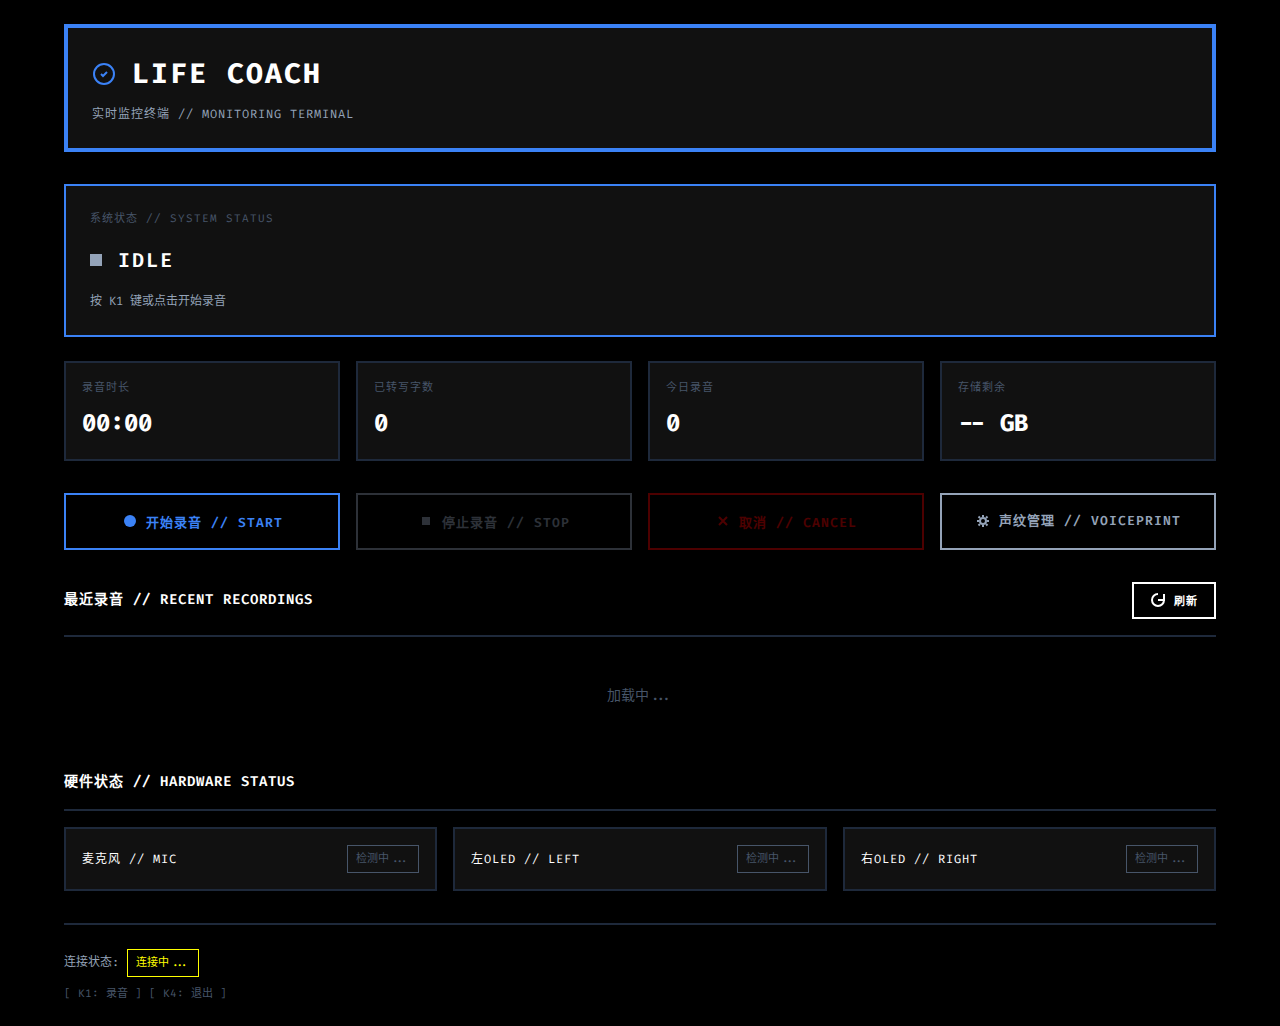
<file: static/index.html>
<!DOCTYPE html>
<html lang="zh-CN">
<head>
    <meta charset="UTF-8">
    <meta name="viewport" content="width=device-width, initial-scale=1.0">
    <title>Life Coach 监控面板</title>
    <link rel="preconnect" href="https://fonts.googleapis.com">
    <link rel="preconnect" href="https://fonts.gstatic.com" crossorigin>
    <link href="https://fonts.googleapis.com/css2?family=Fira+Code:wght@400;500;600;700&family=Fira+Sans:wght@300;400;500;600;700&display=swap" rel="stylesheet">
    <link rel="stylesheet" href="/static/style.css">
</head>
<body>
    <div class="container">
        <!-- Header -->
        <header class="header">
            <div class="header-content">
                <div class="header-title">
                    <svg class="header-icon" width="24" height="24" viewBox="0 0 24 24" fill="none" stroke="currentColor" stroke-width="2">
                        <circle cx="12" cy="12" r="10"></circle>
                        <path d="M9 12l2 2 4-4"></path>
                    </svg>
                    <h1 class="title">LIFE COACH</h1>
                </div>
                <p class="subtitle">实时监控终端 // MONITORING TERMINAL</p>
            </div>
        </header>

        <!-- Status Grid -->
        <section class="status-section">
            <div class="status-card main-status">
                <div class="card-label">系统状态 // SYSTEM STATUS</div>
                <div class="status-display">
                    <div id="status-icon" class="status-icon"></div>
                    <span id="status-text" class="status-text">IDLE</span>
                </div>
                <div id="status-detail" class="status-detail">按 K1 键或点击开始录音</div>
            </div>

            <div class="metrics-grid">
                <div class="metric-card">
                    <div class="metric-label">录音时长</div>
                    <div id="recording-duration" class="metric-value">00:00</div>
                </div>
                <div class="metric-card">
                    <div class="metric-label">已转写字数</div>
                    <div id="word-count" class="metric-value">0</div>
                </div>
                <div class="metric-card">
                    <div class="metric-label">今日录音</div>
                    <div id="today-count" class="metric-value">0</div>
                </div>
                <div class="metric-card">
                    <div class="metric-label">存储剩余</div>
                    <div id="storage-left" class="metric-value">-- GB</div>
                </div>
            </div>
        </section>

        <!-- Control Panel -->
        <section class="control-section">
            <button id="btn-start" class="btn btn-primary" onclick="startRecording()">
                <svg class="btn-icon" width="16" height="16" viewBox="0 0 16 16" fill="currentColor">
                    <circle cx="8" cy="8" r="6"></circle>
                </svg>
                <span>开始录音 // START</span>
            </button>
            <button id="btn-stop" class="btn btn-secondary" onclick="stopRecording()" disabled>
                <svg class="btn-icon" width="16" height="16" viewBox="0 0 16 16" fill="currentColor">
                    <rect x="4" y="4" width="8" height="8"></rect>
                </svg>
                <span>停止录音 // STOP</span>
            </button>
            <button id="btn-cancel" class="btn btn-danger" onclick="cancelRecording()" disabled>
                <svg class="btn-icon" width="16" height="16" viewBox="0 0 16 16" fill="none" stroke="currentColor" stroke-width="2">
                    <path d="M4 4l8 8M12 4l-8 8"></path>
                </svg>
                <span>取消 // CANCEL</span>
            </button>
            <a href="/static/voiceprint.html" class="btn btn-secondary" style="display: inline-flex; align-items: center; text-decoration: none;">
                <svg class="btn-icon" width="16" height="16" viewBox="0 0 16 16" fill="none" stroke="currentColor" stroke-width="2">
                    <circle cx="8" cy="8" r="3"></circle>
                    <path d="M8 2v2M8 12v2M2 8h2M12 8h2M3.5 3.5l1.5 1.5M11 11l1.5 1.5M12.5 3.5L11 5M5 11L3.5 12.5"></path>
                </svg>
                <span>声纹管理 // VOICEPRINT</span>
            </a>
        </section>

        <!-- Progress Bar -->
        <section id="progress-section" class="progress-section" style="display: none;">
            <div class="progress-container">
                <div class="progress-label">转写进度 // TRANSCRIPTION</div>
                <div class="progress-bar-wrapper">
                    <div id="progress-bar" class="progress-bar"></div>
                </div>
                <div id="progress-text" class="progress-text">0%</div>
                <div id="transcribe-content" class="transcribe-content"></div>
            </div>
        </section>

        <!-- Recordings List -->
        <section class="recordings-section">
            <div class="section-header">
                <h2 class="section-title">最近录音 // RECENT RECORDINGS</h2>
                <button class="btn btn-small" onclick="refreshRecordings()">
                    <svg width="16" height="16" viewBox="0 0 16 16" fill="none" stroke="currentColor" stroke-width="2">
                        <path d="M14 8A6 6 0 1 1 8 2"></path>
                        <path d="M14 2v6h-6"></path>
                    </svg>
                    刷新
                </button>
            </div>
            <div id="recordings-list" class="recordings-list">
                <div class="loading">加载中...</div>
            </div>
        </section>

        <!-- Hardware Status -->
        <section class="hardware-section">
            <h3 class="section-title">硬件状态 // HARDWARE STATUS</h3>
            <div class="hardware-grid">
                <div class="hardware-item">
                    <span class="hw-label">麦克风 // MIC</span>
                    <span id="hw-mic" class="hw-status">检测中...</span>
                </div>
                <div class="hardware-item">
                    <span class="hw-label">左OLED // LEFT</span>
                    <span id="hw-oled-left" class="hw-status">检测中...</span>
                </div>
                <div class="hardware-item">
                    <span class="hw-label">右OLED // RIGHT</span>
                    <span id="hw-oled-right" class="hw-status">检测中...</span>
                </div>
            </div>
        </section>

        <!-- Footer -->
        <footer class="footer">
            <div class="footer-status">
                <span class="footer-label">连接状态:</span>
                <span id="ws-status" class="ws-status connecting">连接中...</span>
            </div>
            <p class="footer-note">[ K1: 录音 ] [ K4: 退出 ]</p>
        </footer>
    </div>

    <!-- Modal for messages -->
    <div id="messageModal" class="modal">
        <div class="modal-content">
            <span class="modal-close" onclick="closeModal()">&times;</span>
            <div id="modalTitle" class="modal-title"></div>
            <div id="modalBody" class="modal-body"></div>
            <div class="modal-footer">
                <button class="btn btn-primary" onclick="closeModal()">确定</button>
            </div>
        </div>
    </div>

    <script src="https://cdn.socket.io/4.5.4/socket.io.min.js"></script>
    <script src="/static/app.js"></script>
</body>
</html>
</file>
<file: static/style.css>
/* ===== INDUSTRIAL BRUTALISM DESIGN SYSTEM ===== */
/* Typography: Fira Code + Fira Sans */
/* Colors: Dark OLED + High Contrast */
/* Style: Raw, Unpolished, Grid-Based */

:root {
    /* Colors - Dark Mode OLED */
    --bg-primary: #000000;
    --bg-secondary: #0a0a0a;
    --bg-card: #111111;
    --border-primary: #3B82F6;
    --border-secondary: #1e293b;
    --text-primary: #ffffff;
    --text-secondary: #94a3b8;
    --text-muted: #475569;
    --accent-primary: #3B82F6;
    --accent-secondary: #60A5FA;
    --accent-danger: #FF0000;
    --accent-success: #00FF00;
    --accent-warning: #FFFF00;
    
    /* Typography */
    --font-code: 'Fira Code', monospace;
    --font-sans: 'Fira Sans', sans-serif;
    
    /* Spacing */
    --spacing-xs: 4px;
    --spacing-sm: 8px;
    --spacing-md: 16px;
    --spacing-lg: 24px;
    --spacing-xl: 32px;
    
    /* Borders */
    --border-width: 2px;
    --border-width-thick: 4px;
}

/* ===== RESET & BASE ===== */
* {
    margin: 0;
    padding: 0;
    box-sizing: border-box;
}

body {
    font-family: var(--font-sans);
    background: var(--bg-primary);
    color: var(--text-primary);
    line-height: 1.6;
    font-size: 14px;
    -webkit-font-smoothing: antialiased;
    min-height: 100vh;
}

/* ===== LAYOUT ===== */
.container {
    max-width: 1200px;
    margin: 0 auto;
    padding: var(--spacing-lg);
}

/* ===== HEADER ===== */
.header {
    border: var(--border-width-thick) solid var(--border-primary);
    background: var(--bg-card);
    padding: var(--spacing-lg);
    margin-bottom: var(--spacing-xl);
}

.header-content {
    display: flex;
    flex-direction: column;
    gap: var(--spacing-sm);
}

.header-title {
    display: flex;
    align-items: center;
    gap: var(--spacing-md);
}

.header-icon {
    color: var(--accent-primary);
    flex-shrink: 0;
}

.title {
    font-family: var(--font-code);
    font-size: 28px;
    font-weight: 700;
    letter-spacing: 2px;
    text-transform: uppercase;
}

.subtitle {
    font-family: var(--font-code);
    font-size: 12px;
    color: var(--text-secondary);
    letter-spacing: 1px;
    text-transform: uppercase;
}

/* ===== STATUS SECTION ===== */
.status-section {
    display: grid;
    gap: var(--spacing-lg);
    margin-bottom: var(--spacing-xl);
}

.main-status {
    border: var(--border-width) solid var(--border-primary);
    background: var(--bg-card);
    padding: var(--spacing-lg);
}

.card-label {
    font-family: var(--font-code);
    font-size: 11px;
    color: var(--text-muted);
    text-transform: uppercase;
    letter-spacing: 1px;
    margin-bottom: var(--spacing-md);
}

.status-display {
    display: flex;
    align-items: center;
    gap: var(--spacing-md);
    margin-bottom: var(--spacing-md);
}

.status-icon {
    width: 12px;
    height: 12px;
    border: var(--border-width) solid var(--text-secondary);
    background: var(--text-secondary);
}

.status-icon.recording {
    border-color: var(--accent-danger);
    background: var(--accent-danger);
    animation: pulse 1s infinite;
}

.status-icon.processing {
    border-color: var(--accent-warning);
    background: var(--accent-warning);
}

.status-icon.done {
    border-color: var(--accent-success);
    background: var(--accent-success);
}

@keyframes pulse {
    0%, 100% { opacity: 1; }
    50% { opacity: 0.5; }
}

.status-text {
    font-family: var(--font-code);
    font-size: 20px;
    font-weight: 600;
    text-transform: uppercase;
    letter-spacing: 2px;
}

.status-detail {
    font-family: var(--font-code);
    font-size: 12px;
    color: var(--text-secondary);
}

/* ===== METRICS GRID ===== */
.metrics-grid {
    display: grid;
    grid-template-columns: repeat(auto-fit, minmax(200px, 1fr));
    gap: var(--spacing-md);
}

.metric-card {
    border: var(--border-width) solid var(--border-secondary);
    background: var(--bg-card);
    padding: var(--spacing-md);
}

.metric-label {
    font-family: var(--font-code);
    font-size: 11px;
    color: var(--text-muted);
    text-transform: uppercase;
    letter-spacing: 1px;
    margin-bottom: var(--spacing-sm);
}

.metric-value {
    font-family: var(--font-code);
    font-size: 24px;
    font-weight: 700;
    color: var(--text-primary);
}

/* ===== CONTROL SECTION ===== */
.control-section {
    display: grid;
    grid-template-columns: repeat(auto-fit, minmax(180px, 1fr));
    gap: var(--spacing-md);
    margin-bottom: var(--spacing-xl);
}

.btn {
    font-family: var(--font-code);
    font-size: 13px;
    font-weight: 600;
    text-transform: uppercase;
    letter-spacing: 1px;
    padding: var(--spacing-md) var(--spacing-lg);
    border: var(--border-width) solid currentColor;
    background: transparent;
    color: var(--text-primary);
    cursor: pointer;
    display: flex;
    align-items: center;
    justify-content: center;
    gap: var(--spacing-sm);
    transition: none;
}

.btn:hover:not(:disabled) {
    background: var(--text-primary);
    color: var(--bg-primary);
}

.btn:disabled {
    opacity: 0.3;
    cursor: not-allowed;
}

.btn-primary {
    border-color: var(--accent-primary);
    color: var(--accent-primary);
}

.btn-primary:hover:not(:disabled) {
    background: var(--accent-primary);
    color: var(--bg-primary);
}

.btn-secondary {
    border-color: var(--text-secondary);
    color: var(--text-secondary);
}

.btn-danger {
    border-color: var(--accent-danger);
    color: var(--accent-danger);
}

.btn-danger:hover:not(:disabled) {
    background: var(--accent-danger);
    color: var(--bg-primary);
}

.btn-small {
    padding: var(--spacing-sm) var(--spacing-md);
    font-size: 11px;
}

.btn-icon {
    flex-shrink: 0;
}

/* ===== PROGRESS SECTION ===== */
.progress-section {
    margin-bottom: var(--spacing-xl);
}

.progress-container {
    border: var(--border-width) solid var(--border-secondary);
    background: var(--bg-card);
    padding: var(--spacing-lg);
}

.progress-label {
    font-family: var(--font-code);
    font-size: 11px;
    color: var(--text-muted);
    text-transform: uppercase;
    letter-spacing: 1px;
    margin-bottom: var(--spacing-md);
}

.progress-bar-wrapper {
    height: 24px;
    border: var(--border-width) solid var(--border-secondary);
    background: var(--bg-secondary);
    margin-bottom: var(--spacing-sm);
}

.progress-bar {
    height: 100%;
    background: var(--accent-primary);
    width: 0%;
    transition: width 0.3s linear;
}

.progress-text {
    font-family: var(--font-code);
    font-size: 12px;
    color: var(--text-secondary);
    text-align: right;
}

.transcribe-content {
    margin-top: var(--spacing-md);
    padding: var(--spacing-md);
    background: var(--bg-secondary);
    border: var(--border-width) solid var(--border-secondary);
    border-radius: var(--radius-sm);
    font-family: var(--font-body);
    font-size: 14px;
    line-height: 1.6;
    color: var(--text-primary);
    min-height: 60px;
    max-height: 200px;
    overflow-y: auto;
    white-space: pre-wrap;
    word-break: break-word;
}

.transcribe-content:empty::before {
    content: "等待转写内容...";
    color: var(--text-secondary);
    font-style: italic;
}

/* ===== RECORDINGS SECTION ===== */
.recordings-section {
    margin-bottom: var(--spacing-xl);
}

.section-header {
    display: flex;
    justify-content: space-between;
    align-items: center;
    margin-bottom: var(--spacing-md);
    padding-bottom: var(--spacing-md);
    border-bottom: var(--border-width) solid var(--border-secondary);
}

.section-title {
    font-family: var(--font-code);
    font-size: 14px;
    font-weight: 600;
    text-transform: uppercase;
    letter-spacing: 1px;
}

.recordings-list {
    display: flex;
    flex-direction: column;
    gap: var(--spacing-sm);
}

.recording-item {
    border: var(--border-width) solid var(--border-secondary);
    background: var(--bg-card);
    padding: var(--spacing-md);
    cursor: pointer;
    transition: border-color 0.15s;
}

.recording-item:hover {
    border-color: var(--accent-primary);
}

.recording-header {
    display: flex;
    justify-content: space-between;
    align-items: baseline;
    margin-bottom: var(--spacing-sm);
}

.recording-time {
    font-family: var(--font-code);
    font-size: 13px;
    font-weight: 600;
}

.recording-date {
    font-family: var(--font-code);
    font-size: 11px;
    color: var(--text-muted);
}

.recording-meta {
    display: flex;
    gap: var(--spacing-md);
    font-family: var(--font-code);
    font-size: 11px;
    color: var(--text-secondary);
    margin-bottom: var(--spacing-sm);
}

.recording-preview {
    font-size: 12px;
    color: var(--text-secondary);
    line-height: 1.4;
}

.loading {
    text-align: center;
    padding: var(--spacing-xl);
    font-family: var(--font-code);
    color: var(--text-muted);
}

/* ===== HARDWARE SECTION ===== */
.hardware-section {
    margin-bottom: var(--spacing-xl);
}

.hardware-section .section-title {
    margin-bottom: var(--spacing-md);
    padding-bottom: var(--spacing-md);
    border-bottom: var(--border-width) solid var(--border-secondary);
}

.hardware-grid {
    display: grid;
    grid-template-columns: repeat(auto-fit, minmax(250px, 1fr));
    gap: var(--spacing-md);
}

.hardware-item {
    border: var(--border-width) solid var(--border-secondary);
    background: var(--bg-card);
    padding: var(--spacing-md);
    display: flex;
    justify-content: space-between;
    align-items: center;
}

.hw-label {
    font-family: var(--font-code);
    font-size: 12px;
    text-transform: uppercase;
    letter-spacing: 1px;
}

.hw-status {
    font-family: var(--font-code);
    font-size: 11px;
    padding: var(--spacing-xs) var(--spacing-sm);
    border: 1px solid var(--text-muted);
    color: var(--text-muted);
}

.hw-status.active {
    border-color: var(--accent-success);
    color: var(--accent-success);
}

.hw-status.error {
    border-color: var(--accent-danger);
    color: var(--accent-danger);
}

/* ===== FOOTER ===== */
.footer {
    border-top: var(--border-width) solid var(--border-secondary);
    padding-top: var(--spacing-lg);
    margin-top: var(--spacing-xl);
}

.footer-status {
    display: flex;
    align-items: center;
    gap: var(--spacing-sm);
    margin-bottom: var(--spacing-sm);
}

.footer-label {
    font-family: var(--font-code);
    font-size: 12px;
    color: var(--text-secondary);
}

.ws-status {
    font-family: var(--font-code);
    font-size: 11px;
    padding: var(--spacing-xs) var(--spacing-sm);
    border: 1px solid currentColor;
}

.ws-status.connecting {
    color: var(--accent-warning);
}

.ws-status.connected {
    color: var(--accent-success);
}

.ws-status.disconnected {
    color: var(--accent-danger);
}

.footer-note {
    font-family: var(--font-code);
    font-size: 11px;
    color: var(--text-muted);
}

/* ===== MODAL ===== */
.modal {
    display: none;
    position: fixed;
    z-index: 2000;
    left: 0;
    top: 0;
    width: 100%;
    height: 100%;
    overflow: auto;
    background-color: rgba(0, 0, 0, 0.8);
    backdrop-filter: blur(4px);
}

.modal-content {
    background: linear-gradient(135deg, #0a0a0a 0%, #1a1a1a 100%);
    margin: 10% auto;
    padding: 0;
    border: 2px solid #00ff00;
    border-radius: 8px;
    width: 90%;
    max-width: 600px;
    box-shadow: 0 0 40px rgba(0, 255, 0, 0.3);
    animation: modalSlideIn 0.3s ease-out;
}

@keyframes modalSlideIn {
    from {
        transform: translateY(-50px);
        opacity: 0;
    }
    to {
        transform: translateY(0);
        opacity: 1;
    }
}

.modal-close {
    color: #00ff00;
    float: right;
    font-size: 32px;
    font-weight: bold;
    padding: 10px 20px;
    cursor: pointer;
    transition: color 0.2s;
}

.modal-close:hover,
.modal-close:focus {
    color: #00cc00;
}

.modal-title {
    padding: 20px 30px;
    background: rgba(0, 255, 0, 0.1);
    color: #00ff00;
    font-size: 20px;
    font-weight: 600;
    border-bottom: 1px solid rgba(0, 255, 0, 0.3);
    font-family: 'Fira Code', monospace;
}

.modal-body {
    padding: 30px;
    color: #e0e0e0;
    line-height: 1.8;
    font-size: 15px;
    max-height: 60vh;
    overflow-y: auto;
    white-space: pre-wrap;
}

.modal-body::-webkit-scrollbar {
    width: 8px;
}

.modal-body::-webkit-scrollbar-track {
    background: rgba(0, 255, 0, 0.1);
}

.modal-body::-webkit-scrollbar-thumb {
    background: rgba(0, 255, 0, 0.3);
    border-radius: 4px;
}

.modal-body::-webkit-scrollbar-thumb:hover {
    background: rgba(0, 255, 0, 0.5);
}

.modal-footer {
    padding: 20px 30px;
    text-align: right;
    border-top: 1px solid rgba(0, 255, 0, 0.3);
}

.modal-footer .btn {
    min-width: 100px;
}

/* ===== RESPONSIVE ===== */
@media (max-width: 768px) {
    .container {
        padding: var(--spacing-md);
    }
    
    .title {
        font-size: 20px;
    }
    
    .control-section {
        grid-template-columns: 1fr;
    }
    
    .metrics-grid {
        grid-template-columns: repeat(2, 1fr);
    }
}

/* ===== ACCESSIBILITY ===== */
@media (prefers-reduced-motion: reduce) {
    * {
        animation: none !important;
        transition: none !important;
    }
}

/* Focus visible for keyboard navigation */
*:focus-visible {
    outline: var(--border-width) solid var(--accent-primary);
    outline-offset: 2px;
}
</file>
